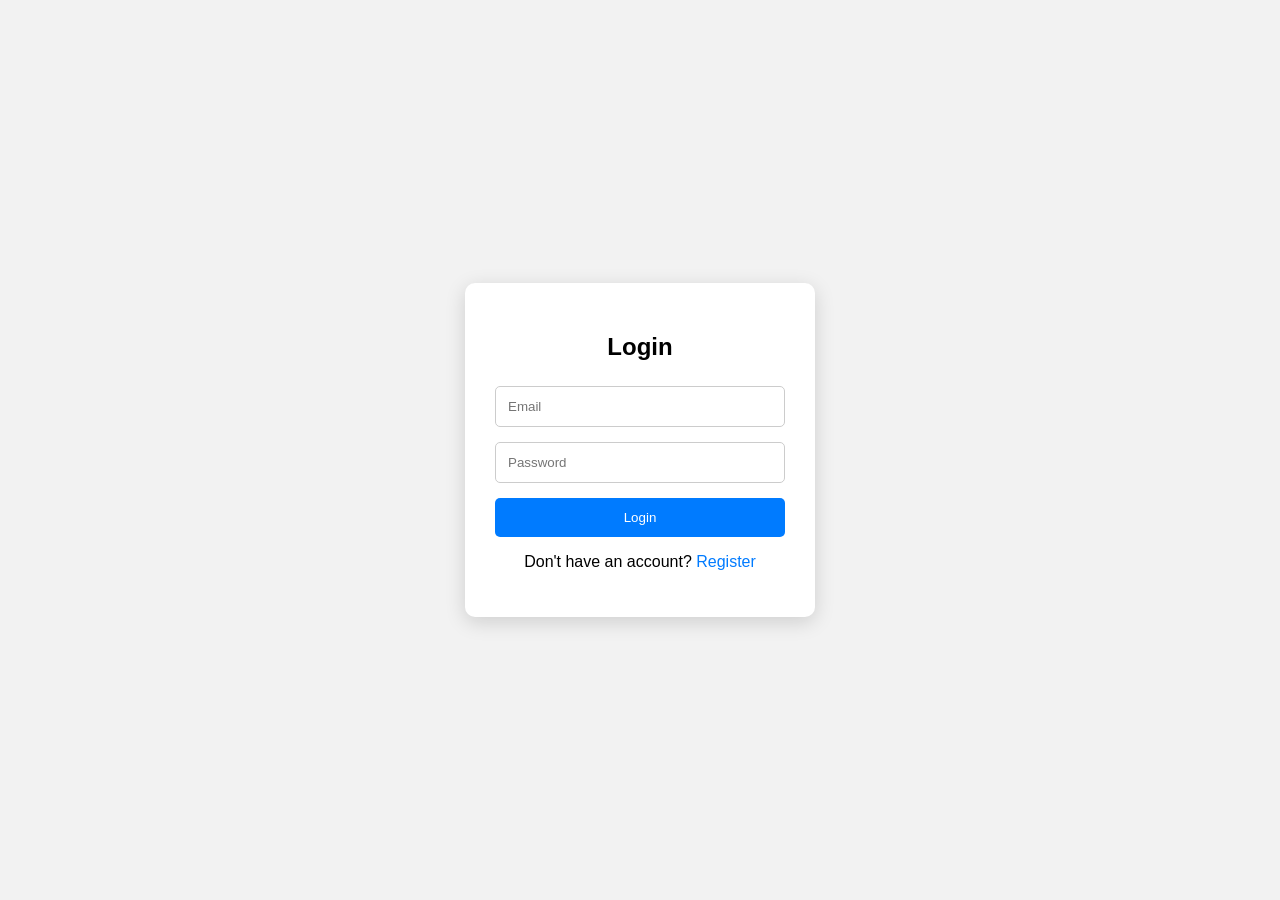
<file: index.html>
<!DOCTYPE html>
<html>
<head>
    <title>Login</title>
    <link rel="stylesheet" href="style.css">
</head>
<body>

<div class="container">
    <h2>Login</h2>

    <form action="login.php" method="POST">

        <input type="email"
               name="email"
               placeholder="Email"
               required>

        <input type="password"
               name="password"
               placeholder="Password"
               required>

        <button type="submit">Login</button>

    </form>

    <p>Don't have an account?
        <a href="register.html">Register</a>
    </p>
</div>

</body>
</html>
</file>
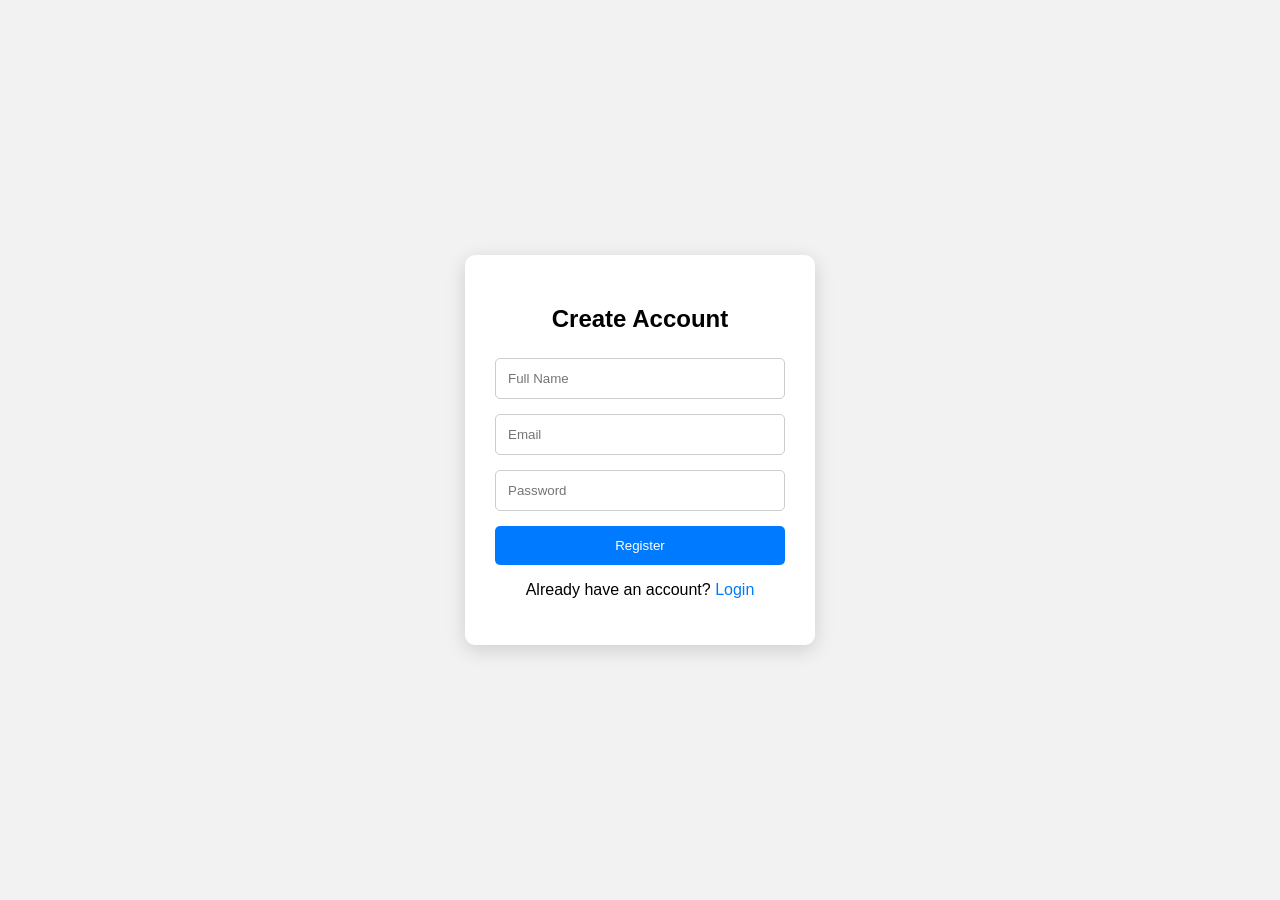
<file: register.html>
<!DOCTYPE html>
<html>
<head>
    <title>Registration</title>
    <link rel="stylesheet" href="style.css">
</head>
<body>

<div class="container">
    <h2>Create Account</h2>

    <form action="register.php" method="POST">

        <input type="text"
               name="name"
               placeholder="Full Name"
               required>

        <input type="email"
               name="email"
               placeholder="Email"
               required>

        <input type="password"
               name="password"
               placeholder="Password"
               required>

        <button type="submit">Register</button>

    </form>

    <p>Already have an account?
        <a href="index.html">Login</a>
    </p>
</div>

</body>
</html>
</file>
<file: style.css>
* {
    box-sizing: border-box;
}

body {
    margin: 0;
    font-family: Arial, sans-serif;
    background: #f2f2f2;

    display: flex;
    justify-content: center;
    align-items: center;

    min-height: 100vh;
}

.container {
    width: 350px;
    padding: 30px;

    background: white;
    border-radius: 10px;

    box-shadow: 0 5px 20px rgba(0,0,0,0.15);
}

h2 {
    text-align: center;
    margin-bottom: 25px;
}

input {
    width: 100%;
    padding: 12px;
    margin-bottom: 15px;

    border: 1px solid #ccc;
    border-radius: 5px;
}

button {
    width: 100%;
    padding: 12px;

    border: none;
    border-radius: 5px;

    background: #007bff;
    color: white;

    cursor: pointer;
}

button:hover {
    background: #0056b3;
}

p {
    text-align: center;
}

a {
    color: #007bff;
    text-decoration: none;
}
</file>
